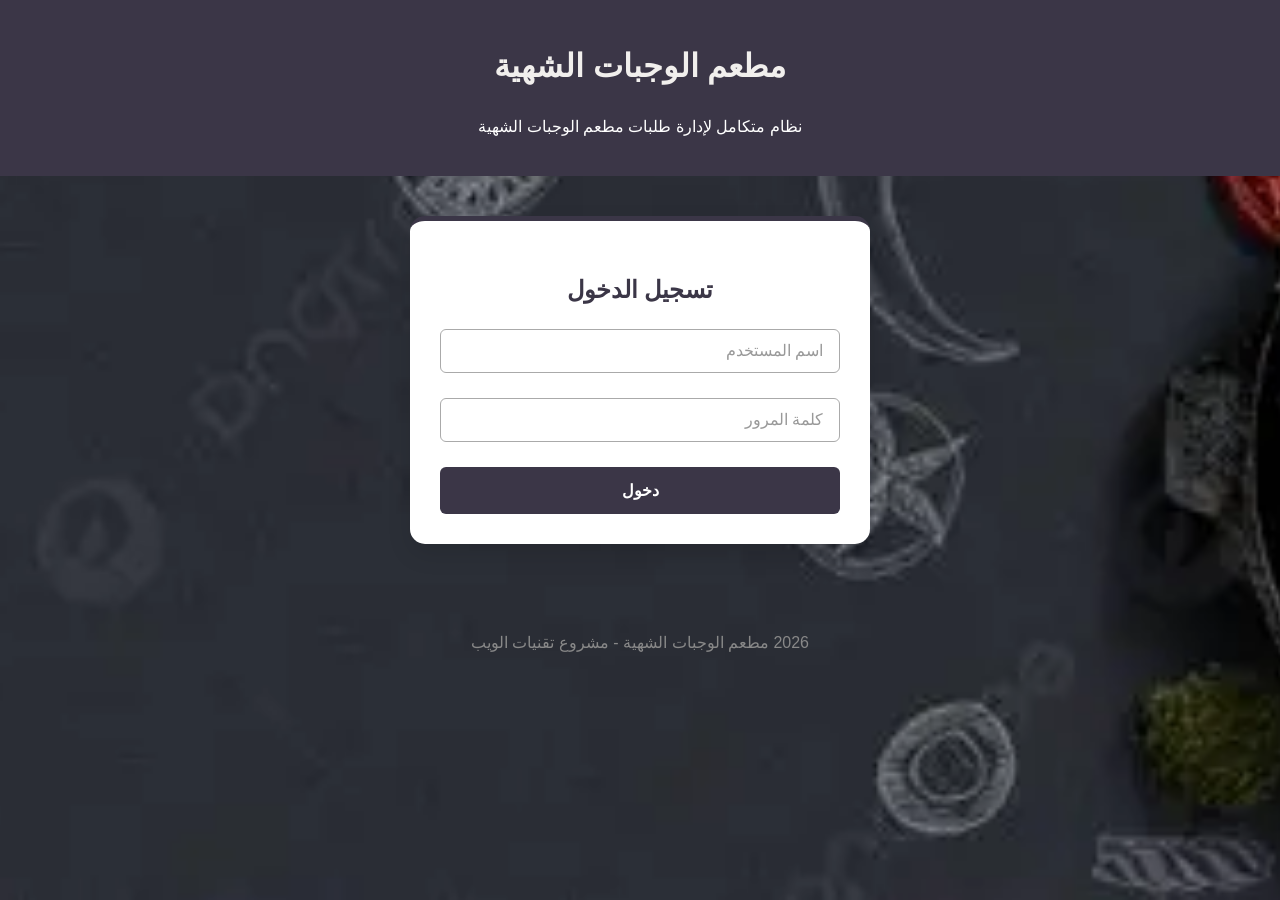
<file: index.html>
<!DOCTYPE html>
<html lang="ar" dir="rtl">
<head>
  <meta charset="UTF-8">
  <title>دخول موقع - مطعم الوجبات الشهية</title>
  <link rel="stylesheet" href="/css/style.css">
</head>
<body>
  <header>
    <h1>مطعم الوجبات الشهية</h1>
    <p class="subtitle">نظام متكامل لإدارة طلبات مطعم الوجبات الشهية</p>
  </header>
  <div class="container">
    <form class="form-card" onsubmit="return login()">
      <h2>تسجيل الدخول</h2>
      <div class="input-group">
        <input type="text" id="user" placeholder=" " required>
        <label for="user">اسم المستخدم</label>
      </div>
      <div class="input-group">
        <input type="password" id="pass" placeholder=" " required>
        <label for="pass">كلمة المرور</label>
      </div>
      <button type="submit" class="btn-block">دخول</button>
    </form>
  </div>
  <footer>
        <p> 2026 مطعم الوجبات الشهية - مشروع تقنيات الويب</p>
  </footer>
  <script>
    function login() {
        window.location.href = "html/home.html";
        return false;
        }
  </script>
</body>
</html>
</file>
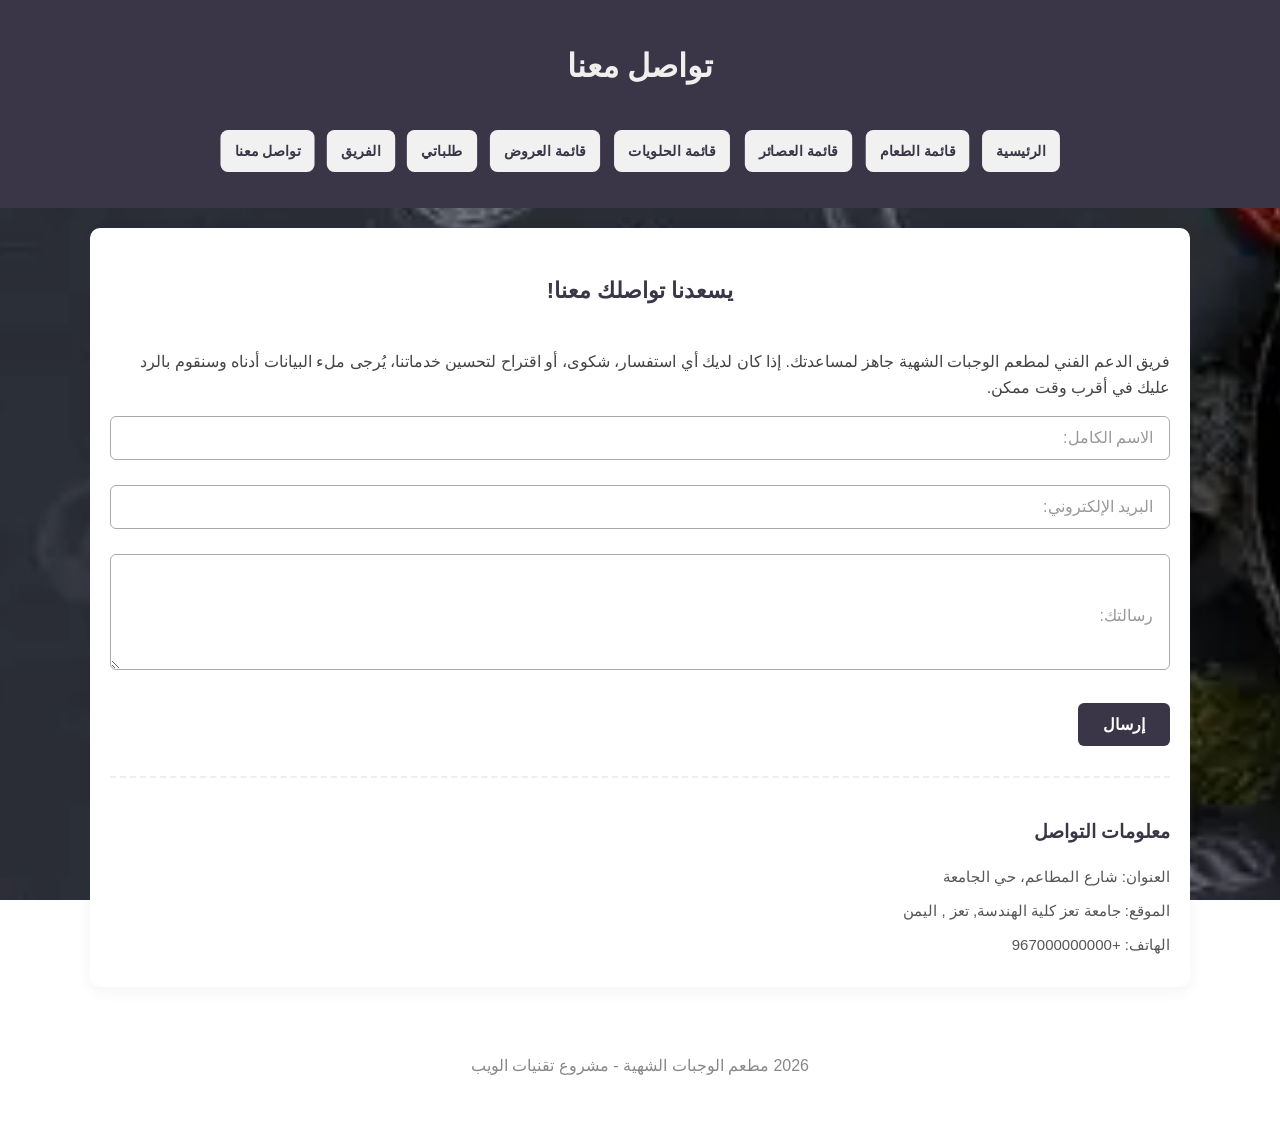
<file: html/contact.html>
<!DOCTYPE html>
<html lang="ar" dir="rtl">
<head>
    <meta charset="UTF-8">
    <meta name="viewport" content="width=device-width, initial-scale=1.0">
    <title>تواصل معنا</title>
    <link rel="stylesheet" href="/css/style.css">
</head>
<body>
    <header>
        <h1>تواصل معنا</h1>
        <nav>
            <ul>
                <li><a href="/html/home.html">الرئيسية</a></li>
                <li><a href="/html/menu.html">قائمة الطعام</a></li>
                <li><a href="/html/juice_menu.html">قائمة العصائر</a></li>
                <li><a href="/html/desserts.html">قائمة الحلويات</a></li>
                <li><a href="/html/offers.html">قائمة العروض</a></li>
                <li><a href="/html/orders.html">طلباتي</a></li>
                <li><a href="/html/team.html">الفريق</a></li>
                <li><a href="/html/contact.html">تواصل معنا</a></li>
            </ul>
        </nav>
    </header>

    <main>
        <form id="contact-form">
            
            <h4>يسعدنا تواصلك معنا!</h4>
            <p>فريق الدعم الفني لمطعم الوجبات الشهية جاهز لمساعدتك. إذا كان لديك أي استفسار، شكوى، أو اقتراح لتحسين خدماتنا، يُرجى ملء البيانات أدناه وسنقوم بالرد عليك في أقرب وقت ممكن.</p>
            
            <div class="input-group">
                <input type="text" id="name" placeholder=" " required>
                <label for="name">الاسم الكامل:</label>
            </div>
            
            <div class="input-group">
                <input type="email" id="email" placeholder=" " required>
                <label for="email">البريد الإلكتروني:</label>
            </div>
            
            <div class="input-group">
                <textarea id="message" rows="5" placeholder=" " required></textarea>
                <label for="message">رسالتك:</label>
            </div>
            
            <button type="submit" onclick="alert('شكراً لتواصلك معنا، تم استلام رسالتك بنجاح!')">إرسال</button>
        </form>
        
        <section id="contact-info">
            <h3>معلومات التواصل</h3>
            <p>العنوان: شارع المطاعم، حي الجامعة</p>
            <p>الموقع: جامعة تعز كلية الهندسة,  تعز ,  اليمن</p>
            <p>الهاتف: +967000000000</p>
        </section>
    </main>

    <footer>
        <p> 2026 مطعم الوجبات الشهية - مشروع تقنيات الويب</p>
    </footer>
</body>
</html>
</file>
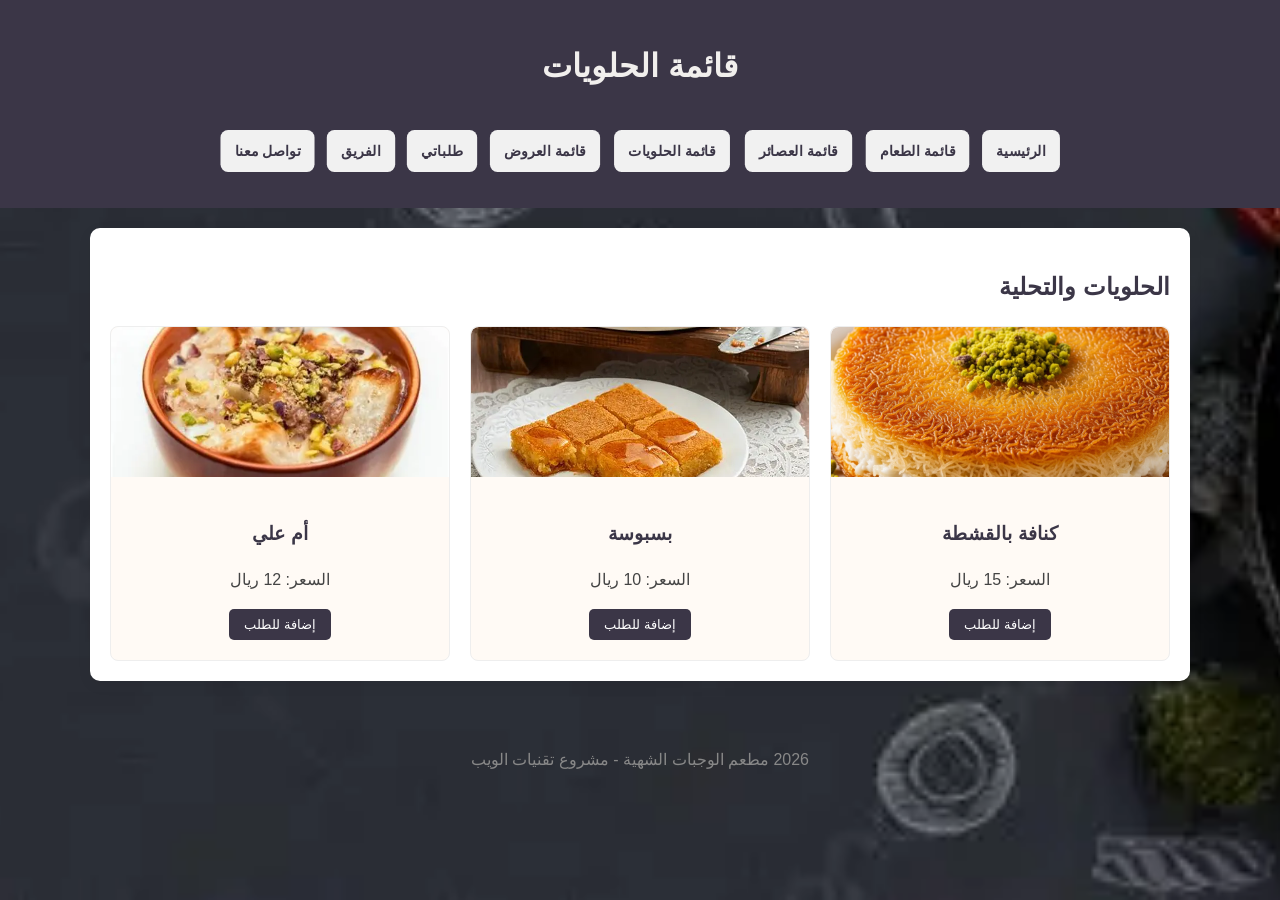
<file: html/desserts.html>
<!DOCTYPE html>
<html lang="ar" dir="rtl">
<head>
    <meta charset="UTF-8">
    <meta name="viewport" content="width=device-width, initial-scale=1.0">
    <title>قائمة الحلويات</title>
    <link rel="stylesheet" href="/css/style.css">
</head>
<body>
    <header>
        <h1>قائمة الحلويات</h1>
        <nav>
            <ul>
                <li><a href="/html/home.html">الرئيسية</a></li>
                <li><a href="/html/menu.html">قائمة الطعام</a></li>
                <li><a href="/html/juice_menu.html">قائمة العصائر</a></li>
                <li><a href="/html/desserts.html">قائمة الحلويات</a></li>
                <li><a href="/html/offers.html">قائمة العروض</a></li>
                <li><a href="/html/orders.html">طلباتي</a></li>
                <li><a href="/html/team.html">الفريق</a></li>
                <li><a href="/html/contact.html">تواصل معنا</a></li>
            </ul>
        </nav>
    </header>
    <main>
        <section>
            <h2>الحلويات والتحلية</h2>
            <div class="menu-items">
                <div class="item">
                    <img src="/images/desserts/كنافة-بالقشطة.jpg" alt="كنافة بالقشطة" class="item-img">
                    <h3>كنافة بالقشطة</h3>
                    <p>السعر: 15 ريال</p>
                    <button class="add-btn" data-name="كنافة بالقشطة" data-price="15">إضافة للطلب</button>
                </div>
                <div class="item">
                    <img src="/images/desserts/basboussa.webp" alt="بسبوسة" class="item-img">
                    <h3>بسبوسة</h3>
                    <p>السعر: 10 ريال</p>
                    <button class="add-btn" data-name="بسبوسة" data-price="10">إضافة للطلب</button>
                </div>
                <div class="item">
                    <img src="/images/desserts/om_ali.webp" alt="أم علي" class="item-img">
                    <h3>أم علي</h3>
                    <p>السعر: 12 ريال</p>
                    <button class="add-btn" data-name="أم علي" data-price="12">إضافة للطلب</button>
                </div>
            </div>
        </section>
    </main>
    <footer>
        <p> 2026 مطعم الوجبات الشهية - مشروع تقنيات الويب</p>
    </footer>
    <script src="/js/script.js"></script>
</body>
</html>
</file>
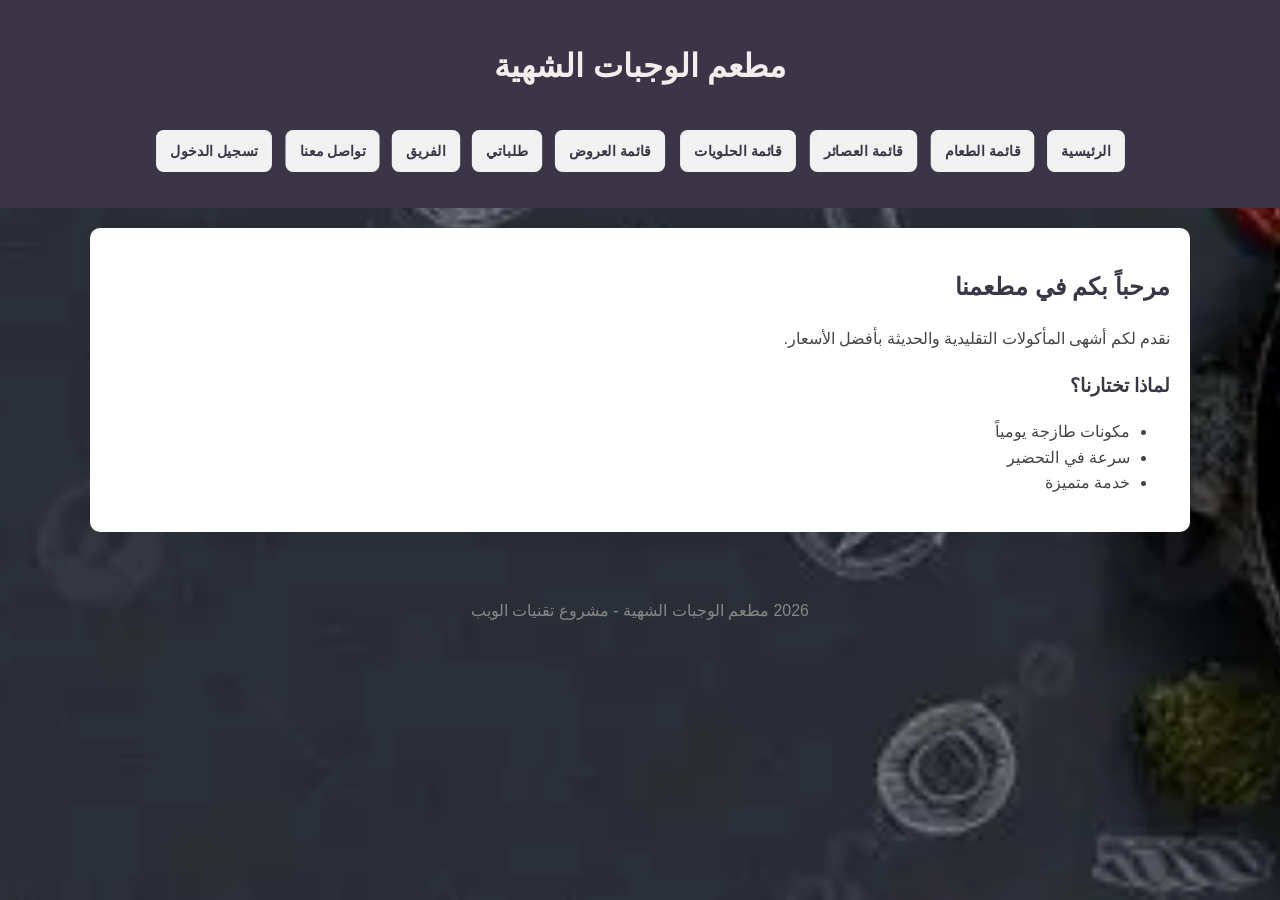
<file: html/home.html>
<!DOCTYPE html>
<html lang="ar" dir="rtl">
<head>
    <meta charset="UTF-8">
    <meta name="viewport" content="width=device-width, initial-scale=1.0">
    <title>مطعم الوجبات الشهية</title>
    <link rel="stylesheet" href="/css/style.css">
</head>
<body>
    <header>
        <h1>مطعم الوجبات الشهية</h1>
        <nav>
            <ul>
                <li><a href="/html/home.html">الرئيسية</a></li>
                <li><a href="/html/menu.html">قائمة الطعام</a></li>
                <li><a href="/html/juice_menu.html">قائمة العصائر</a></li>
                <li><a href="/html/desserts.html">قائمة الحلويات</a></li>
                <li><a href="/html/offers.html">قائمة العروض</a></li>
                <li><a href="/html/orders.html">طلباتي</a></li>
                <li><a href="/html/team.html">الفريق</a></li>
                <li><a href="html/contact.html">تواصل معنا</a></li>
                <li><a href="/index.html">تسجيل الدخول</a></li>
            </ul>
        </nav>
    </header>

    <main>
        <section id="hero">
            <h2>مرحباً بكم في مطعمنا</h2>
            <p>نقدم لكم أشهى المأكولات التقليدية والحديثة بأفضل الأسعار.</p>
        </section>

        <section id="features">
            <h3>لماذا تختارنا؟</h3>
            <ul>
                <li>مكونات طازجة يومياً</li>
                <li>سرعة في التحضير</li>
                <li>خدمة متميزة</li>
            </ul>
        </section>
    </main>

    <footer>
        <p> 2026 مطعم الوجبات الشهية - مشروع تقنيات الويب</p>
    </footer>
</body>
</html>
</file>
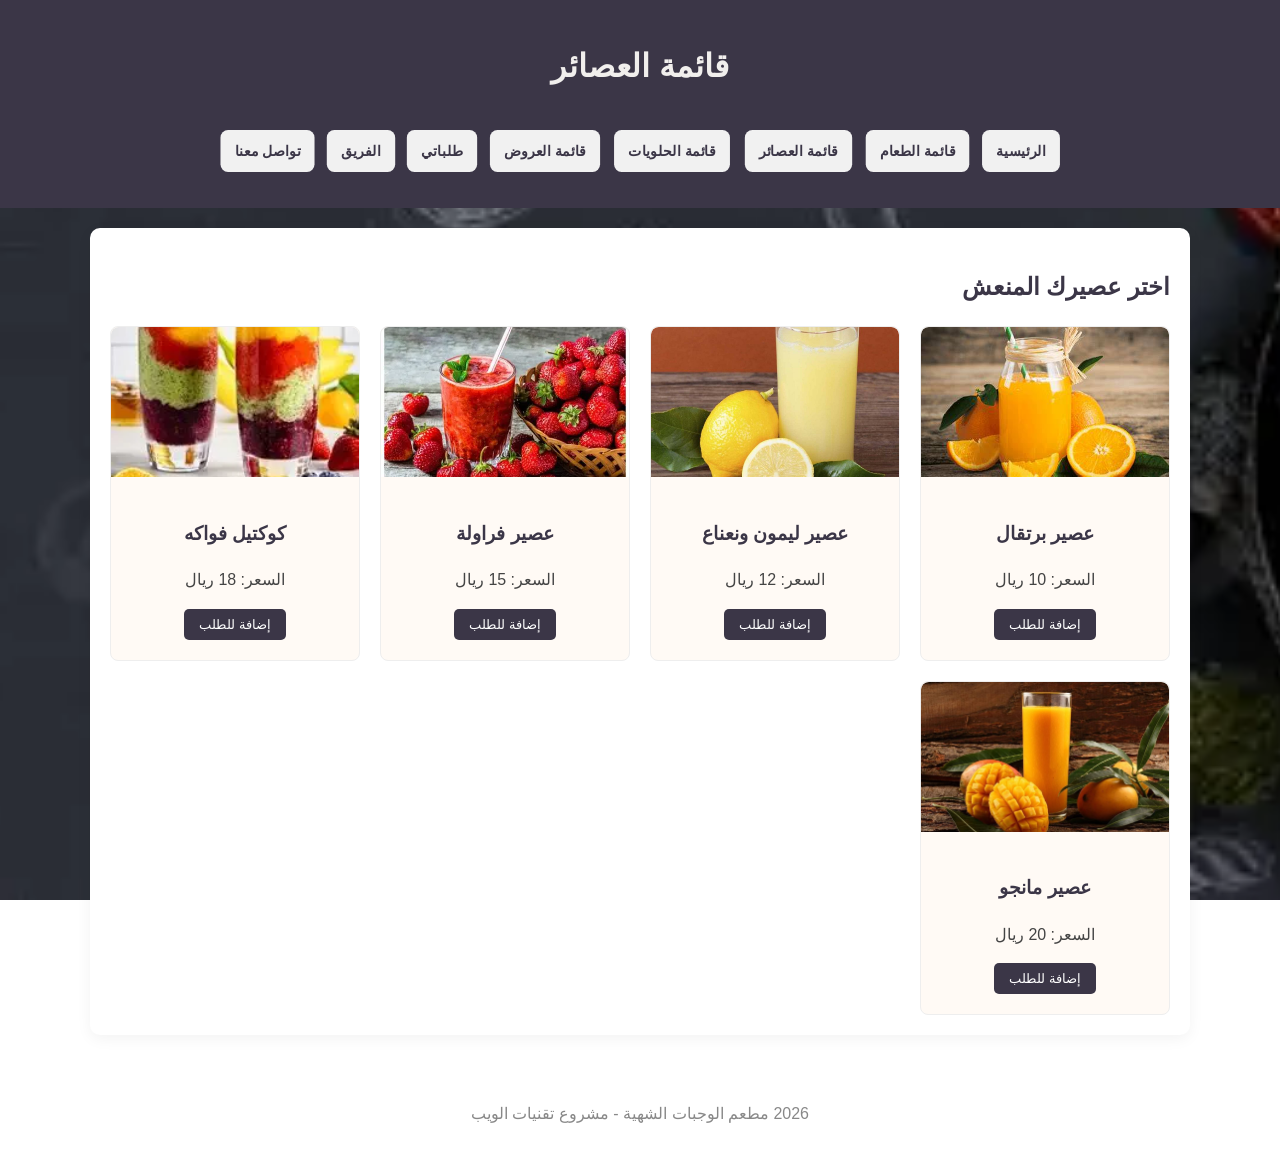
<file: html/juice_menu.html>
<!DOCTYPE html>
<html lang="ar" dir="rtl">
<head>
    <meta charset="UTF-8">
    <meta name="viewport" content="width=device-width, initial-scale=1.0">
    <title>قائمة العصائر</title>
    <link rel="stylesheet" href="/css/style.css">
</head>
<body>
    <header>
        <h1>قائمة العصائر</h1>
        <nav>
            <ul>
                <li><a href="/html/home.html">الرئيسية</a></li>
                <li><a href="/html/menu.html">قائمة الطعام</a></li>
                <li><a href="/html/juice_menu.html">قائمة العصائر</a></li>
                <li><a href="/html/desserts.html">قائمة الحلويات</a></li>
                <li><a href="/html/offers.html">قائمة العروض</a></li>
                <li><a href="/html/orders.html">طلباتي</a></li>
                <li><a href="/html/team.html">الفريق</a></li>
                <li><a href="/html/contact.html">تواصل معنا</a></li>
            </ul>
        </nav>
    </header>

    <main>
        <section id="menu-list">
            <h2>اختر عصيرك المنعش</h2>
            <div class="menu-items">
                <div class="item">
                    <img src="/images/juice/orang-juse.webp" alt="عصير برتقال" class="item-img">
                    <h3>عصير برتقال</h3>
                    <p>السعر: 10 ريال</p>
                    <button class="add-btn" data-name="عصير برتقال" data-price="10">إضافة للطلب</button>
                </div>
                <div class="item">
                    <img src="/images/juice/juice_spot_lemon.webp" alt="عصير ليمون ونعناع" class="item-img">
                    <h3>عصير ليمون ونعناع</h3>
                    <p>السعر: 12 ريال</p>
                    <button class="add-btn" data-name="عصير ليمون ونعناع" data-price="12">إضافة للطلب</button>
                </div>
                <div class="item">
                    <img src="/images/juice/strawberry_juice.webp" alt="عصير فراولة" class="item-img">
                    <h3>عصير فراولة</h3>
                    <p>السعر: 15 ريال</p>
                    <button class="add-btn" data-name="عصير فراولة" data-price="15">إضافة للطلب</button>
                </div>
                <div class="item">
                    <img src="/images/juice/fruit_cocktail.webp" alt="كوكتيل فواكه" class="item-img">
                    <h3>كوكتيل فواكه</h3>
                    <p>السعر: 18 ريال</p>
                    <button class="add-btn" data-name="كوكتيل فواكه" data-price="18">إضافة للطلب</button>
                </div>
                <div class="item">
                    <img src="/images/juice/mango_juice.webp" alt="عصير مانجو" class="item-img">
                    <h3>عصير مانجو</h3>
                    <p>السعر: 20 ريال</p>
                    <button class="add-btn" data-name="عصير مانجو" data-price="20">إضافة للطلب</button>
                </div>
            </div>
        </section>
    </main>

    <footer>
        <p> 2026 مطعم الوجبات الشهية - مشروع تقنيات الويب</p>
    </footer>

    <script src="/js/script.js"></script>
</body>
</html>
</file>
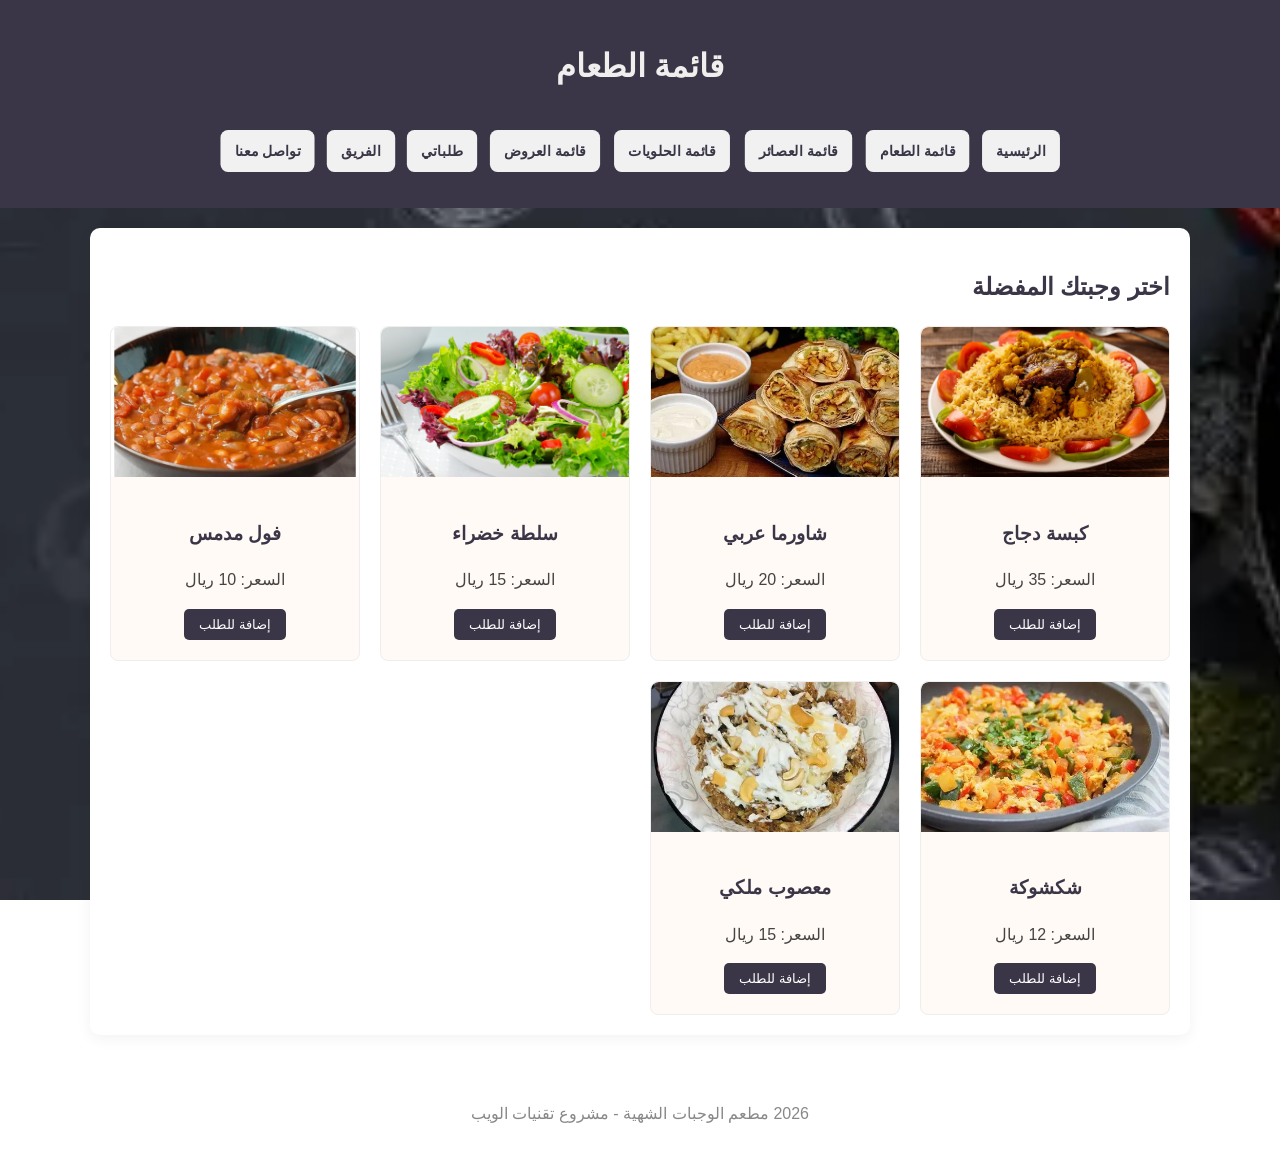
<file: html/menu.html>
<!DOCTYPE html>
<html lang="ar" dir="rtl">
<head>
    <meta charset="UTF-8">
    <meta name="viewport" content="width=device-width, initial-scale=1.0">
    <title>قائمة الطعام</title>
    <link rel="stylesheet" href="/css/style.css">
</head>
<body>
    <header>
        <h1>قائمة الطعام</h1>
        <nav>
            <ul>
                <li><a href="/html/home.html">الرئيسية</a></li>
                <li><a href="/html/menu.html">قائمة الطعام</a></li>
                <li><a href="/html/juice_menu.html">قائمة العصائر</a></li>
                <li><a href="/html/desserts.html">قائمة الحلويات</a></li>
                <li><a href="/html/offers.html">قائمة العروض</a></li>
                <li><a href="/html/orders.html">طلباتي</a></li>
                <li><a href="/html/team.html">الفريق</a></li>
                <li><a href="/html/contact.html">تواصل معنا</a></li>
            </ul>
        </nav>
    </header>

    <main>
        <section id="menu-list">
            <h2>اختر وجبتك المفضلة</h2>
            <div class="menu-items">
                <div class="item">
                    <img src="/images/menu/meat-kabsa.webp" alt="كبسة دجاج" class="item-img">
                    <h3>كبسة دجاج</h3>
                    <p>السعر: 35 ريال</p>
                    <button class="add-btn" data-name="كبسة دجاج" data-price="35">إضافة للطلب</button>
                </div>
                <div class="item">
                    <img src="/images/menu/shawerma-arbian.webp" alt="شاورما عربي" class="item-img">
                    <h3>شاورما عربي</h3>
                    <p>السعر: 20 ريال</p>
                    <button class="add-btn" data-name="شاورما عربي" data-price="20">إضافة للطلب</button>
                </div>
                <div class="item">
                    <img src="/images/menu/salata-khdraa.jfif" alt="سلطة خضراء" class="item-img">
                    <h3>سلطة خضراء</h3>
                    <p>السعر: 15 ريال</p>
                    <button class="add-btn" data-name="سلطة خضراء" data-price="15">إضافة للطلب</button>
                </div>
                <div class="item">
                    <img src="/images/menu/foul_madames.webp" alt="فول مدمس" class="item-img">
                    <h3>فول مدمس</h3>
                    <p>السعر: 10 ريال</p>
                    <button class="add-btn" data-name="فول مدمس" data-price="10">إضافة للطلب</button>
                </div>
                <div class="item">
                    <img src="/images/menu/shakshuka.webp" alt="شكشوكة" class="item-img">
                    <h3>شكشوكة</h3>
                    <p>السعر: 12 ريال</p>
                    <button class="add-btn" data-name="شكشوكة" data-price="12">إضافة للطلب</button>
                </div>
                <div class="item">
                    <img src="/images/menu/royal_turban.webp" alt="معصوب ملكي" class="item-img">
                    <h3>معصوب ملكي</h3>
                    <p>السعر: 15 ريال</p>
                    <button class="add-btn" data-name="معصوب ملكي" data-price="15">إضافة للطلب</button>
                </div>
            </div>
        </section>
    </main>

    <footer>
        <p> 2026 مطعم الوجبات الشهية - مشروع تقنيات الويب</p>
    </footer>

    <script src="/js/script.js"></script>
</body>
</html>
</file>
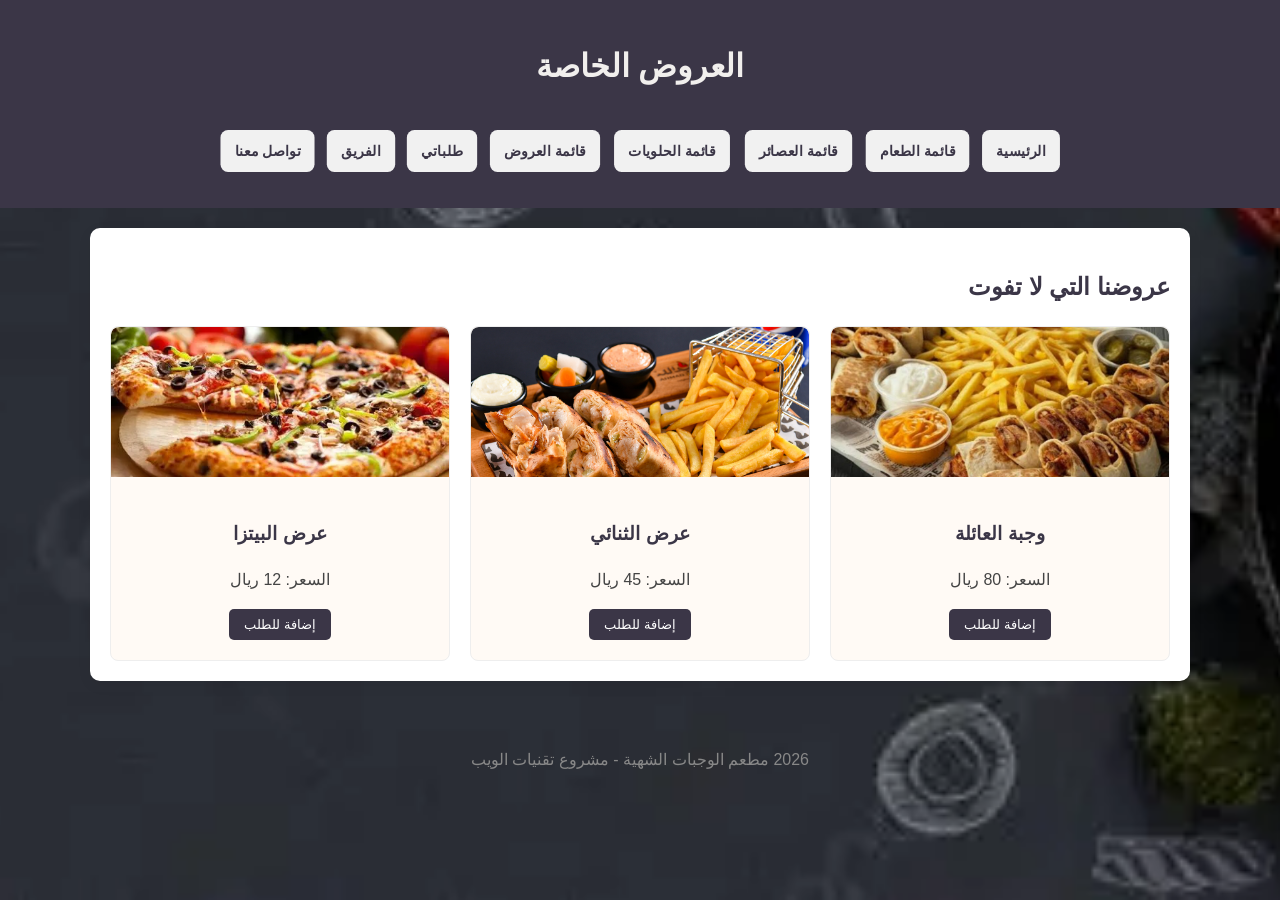
<file: html/offers.html>
<!DOCTYPE html>
<html lang="ar" dir="rtl">
<head>
    <meta charset="UTF-8">
    <meta name="viewport" content="width=device-width, initial-scale=1.0">
    <title>العروض الخاصة</title>
    <link rel="stylesheet" href="/css/style.css">
</head>
<body>
    <header>
        <h1>العروض الخاصة</h1>
        <nav>
            <ul>
                <li><a href="/html/home.html">الرئيسية</a></li>
                <li><a href="/html/menu.html">قائمة الطعام</a></li>
                <li><a href="/html/juice_menu.html">قائمة العصائر</a></li>
                <li><a href="/html/desserts.html">قائمة الحلويات</a></li>
                <li><a href="/html/offers.html">قائمة العروض</a></li>
                <li><a href="/html/orders.html">طلباتي</a></li>
                <li><a href="/html/team.html">الفريق</a></li>
                <li><a href="/html/contact.html">تواصل معنا</a></li>
            </ul>
        </nav>
    </header>
    <main>
        <section id="special-offers">
            <h2>عروضنا التي لا تفوت</h2>
            <div class="menu-items">
                <div class="item">
                    <img src="/images/offers/best-shawarma-restaurants-in-kho.jpg" alt="وجبة الشاورما" class="item-img">
                    <h3>وجبة العائلة</h3>
                    <p>السعر: 80 ريال</p>
                    <button class="add-btn" data-name="وجبة العائلة" data-price="80">إضافة للطلب</button>
                </div>
                <div class="item">
                    <img src="/images/offers/2-for-1-shawarma.jpg" alt="عرض الثنائي" class="item-img">
                    <h3>عرض الثنائي</h3>
                    <p>السعر: 45 ريال</p>
                    <button class="add-btn" data-name="عرض الثنائي" data-price="45">إضافة للطلب</button>
                </div>
                <div class="item">
                    <img src="/images/offers/biza.webp" alt="عرض البيتزا" class="item-img">
                    <h3>عرض البيتزا</h3>
                    <p>السعر: 12 ريال</p>
                    <button class="add-btn" data-name="عرض البيتزا" data-price="12">إضافة للطلب</button>
                </div>
            </div>
        </section>
    </main>
    <footer>
        <p> 2026 مطعم الوجبات الشهية - مشروع تقنيات الويب</p>
    </footer>
    <script src="/js/script.js"></script>
</body>
</html>
</file>
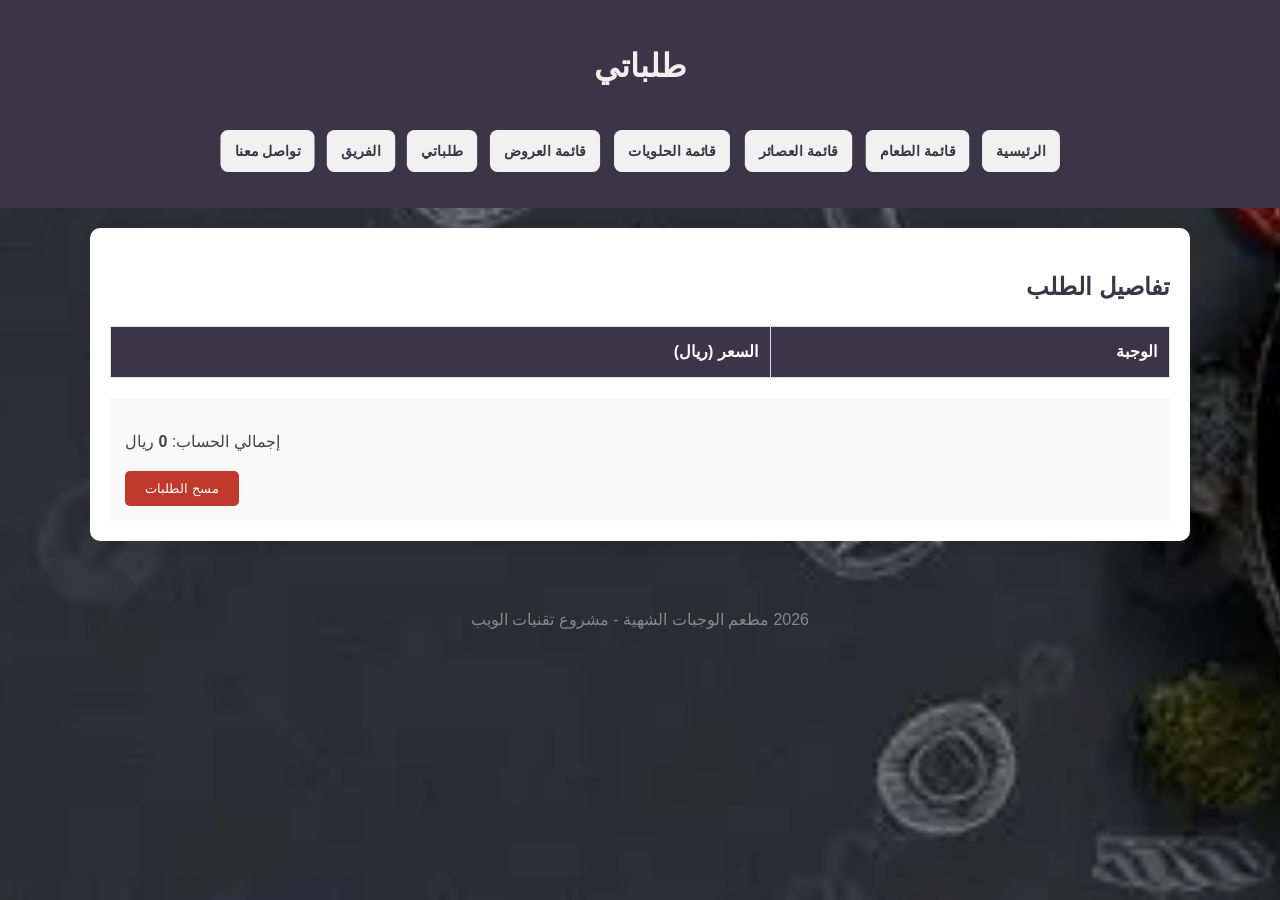
<file: html/orders.html>
<!DOCTYPE html>
<html lang="ar" dir="rtl">
<head>
    <meta charset="UTF-8">
    <meta name="viewport" content="width=device-width, initial-scale=1.0">
    <title>طلباتي</title>
    <link rel="stylesheet" href="/css/style.css">
</head>
<body>
    <header>
        <h1>طلباتي</h1>
        <nav>
            <ul>
                <li><a href="/html/home.html">الرئيسية</a></li>
                <li><a href="/html/menu.html">قائمة الطعام</a></li>
                <li><a href="/html/juice_menu.html">قائمة العصائر</a></li>
                <li><a href="/html/desserts.html">قائمة الحلويات</a></li>
                <li><a href="/html/offers.html">قائمة العروض</a></li>
                <li><a href="/html/orders.html">طلباتي</a></li>
                <li><a href="/html/team.html">الفريق</a></li>
                <li><a href="/html/contact.html">تواصل معنا</a></li>
            </ul>
        </nav>
    </header>

    <main>
        <section id="order-summary">
            <h2>تفاصيل الطلب</h2>
            <table id="order-table">
                <thead>
                    <tr>
                        <th>الوجبة</th>
                        <th>السعر (ريال)</th>
                    </tr>
                </thead>
                <tbody id="order-body">
                </tbody>
            </table>
            <div class="total-section">
                <p>إجمالي الحساب: <strong id="total-price">0</strong> ريال</p>
                <button id="clear-btn">مسح الطلبات</button>
            </div>
        </section>
    </main>

    <footer>
        <p> 2026 مطعم الوجبات الشهية - مشروع تقنيات الويب</p>
    </footer>

    <script src="/js/script.js"></script>
</body>
</html>
</file>
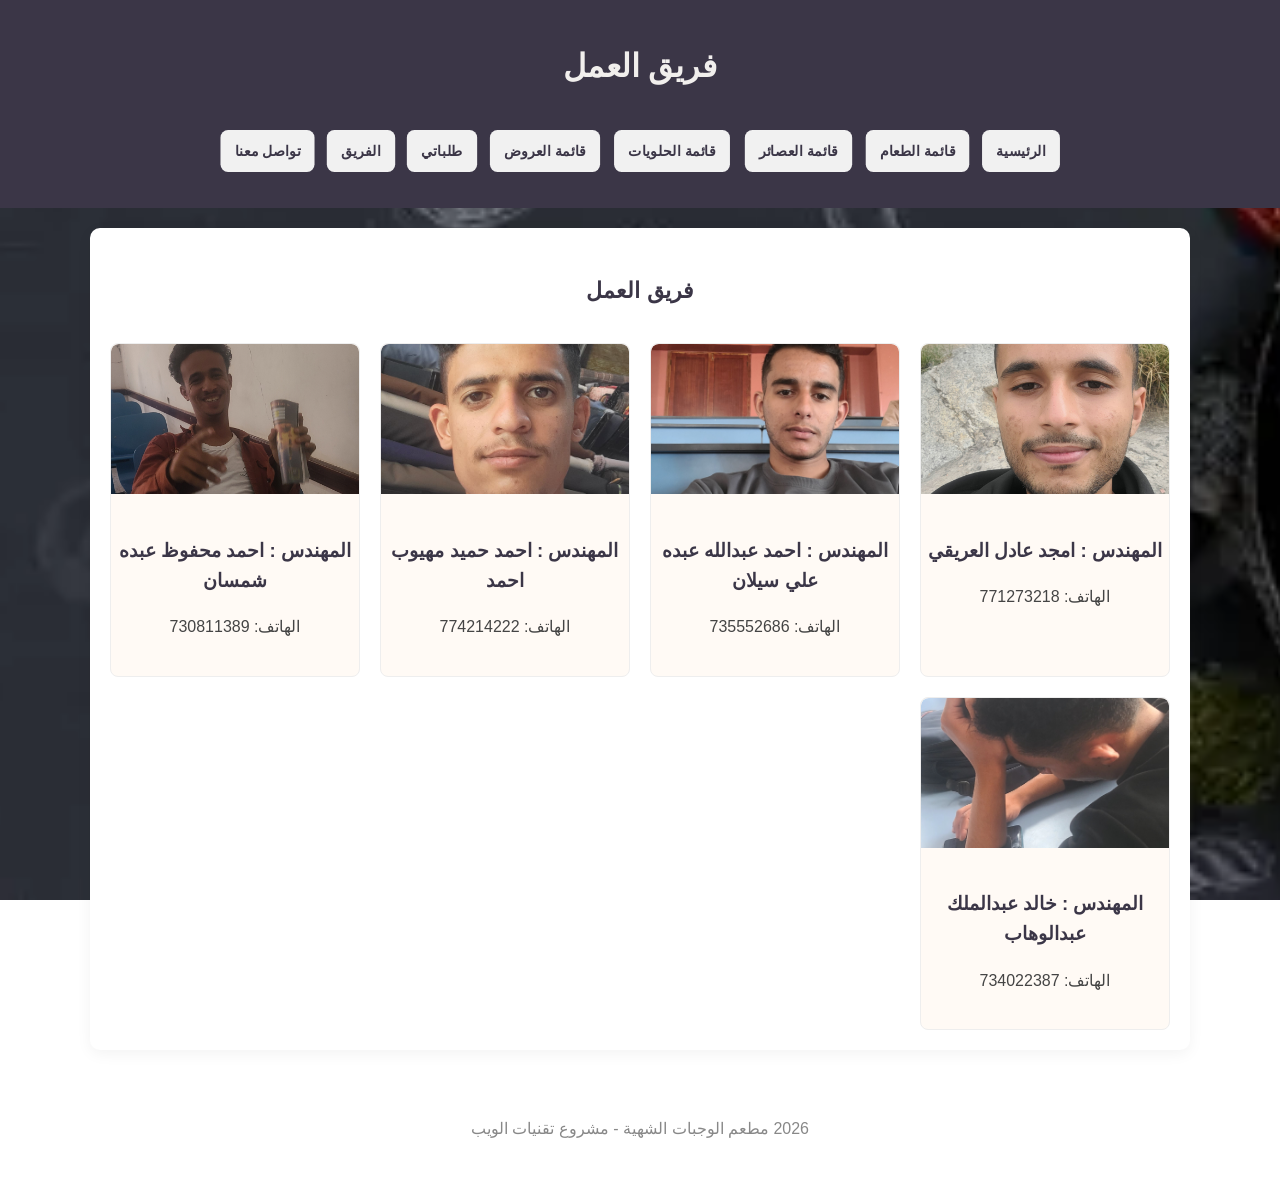
<file: html/team.html>
<!DOCTYPE html>
<html lang="ar" dir="rtl">
<head>
    <meta charset="UTF-8">
    <meta name="viewport" content="width=device-width, initial-scale=1.0">
    <title>فريق العمل</title>
    <link rel="stylesheet" href="/css/style.css">
</head>
<body>
    <header>
        <h1>فريق العمل</h1>
        <nav>
            <ul>
                <li><a href="/html/home.html">الرئيسية</a></li>
                <li><a href="/html/menu.html">قائمة الطعام</a></li>
                <li><a href="/html/juice_menu.html">قائمة العصائر</a></li>
                <li><a href="/html/desserts.html">قائمة الحلويات</a></li>
                <li><a href="/html/offers.html">قائمة العروض</a></li>
                <li><a href="/html/orders.html">طلباتي</a></li>
                <li><a href="/html/team.html">الفريق</a></li>
                <li><a href="/html/contact.html">تواصل معنا</a></li>
            </ul>
        </nav>
    </header>
    <main>
        <section>
            <h4>فريق العمل</h4>
            <div class="menu-items">
                <div class="item">
                    <img src="/images/photo/20260320_085014.jpg" alt="المهندس امجد عادل العريقي" class="item-img">
                    <h3>المهندس : امجد عادل العريقي</h3>
                    <p>الهاتف: 771273218</p>
                </div>
                <div class="item">
                    <img src="/images/photo/٢٠٢٥٠٥١٣_٠٩٤٢٤٣.jpg" alt="المهندس احمد عبدالله عبده علي سيلان" class="item-img">
                    <h3>المهندس : احمد عبدالله عبده علي سيلان</h3>
                    <p>الهاتف: 735552686</p>
                </div>
                <div class="item">
                    <img src="/images/photo/IMG-20260523-WA0005.jpg" alt="المهندس احمد حميد مهيوب احمد" class="item-img">
                    <h3>المهندس : احمد حميد مهيوب احمد</h3>
                    <p>الهاتف: 774214222</p>
                </div>
                <div class="item">
                    <img src="/images/photo/20251101_113532.jpg" alt="المهندس احمد محفوظ عبده شمسان" class="item-img">
                    <h3>المهندس : احمد محفوظ عبده شمسان</h3>
                    <p>الهاتف: 730811389</p>
                </div>
                <div class="item">
                    <img src="/images/photo/Screenshot_20260607_135759_Gallery.jpg" alt="المهندس خالد عبدالملك عبدالوهاب" class="item-img">
                    <h3>المهندس : خالد عبدالملك عبدالوهاب</h3>
                    <p>الهاتف: 734022387</p>
                </div>
            </div>
        </section>
    </main>
    <footer>
        <p> 2026 مطعم الوجبات الشهية - مشروع تقنيات الويب</p>
    </footer>
    <script src="/js/script.js"></script>
</body>
</html>
</file>
<file: css/style.css>
body {
    font-family: 'Segoe UI', Tahoma, Geneva, Verdana, sans-serif;
    margin: 0;
    padding: 0;
    background-image: url("/images/OIP (1).webp");
    background-size: cover;
    background-position: center;
    background-attachment: fixed;
    background-repeat: no-repeat;
    color: #444;
    line-height: 1.6;
}



.container {
    display: flex;
    justify-content: center;
    align-items: center;
    padding: 40px 20px;
}

h1 {
    color: #f1efed;
}

h2, h3 {
    color: #3b3647;
}

h4 {
    border-radius: 12px; 
    padding: 25px;
    margin: 0 0 10px 0; 
    text-align: center; 
    color: #3b3647;
    font-size: 22px;
    font-weight: 700;
}

header {
    background-color: #3b3647;
    color: white;
    padding: 20px 0;
    text-align: center;
}

nav {
    background-color: #3b3647;
    padding: 15px 10px;
    display: flex;
    justify-content: center;
    gap: 15px;
    flex-wrap: wrap;
    position: sticky;
    top: 0;
    z-index: 100;
}

nav ul {
    list-style: none;
    padding: 0;
    margin: 0;
    display: flex;
    flex-wrap: wrap;
    justify-content: center;
    gap: 8px;
    width: 100%;
    max-width: 1100px; 
}

nav ul li {
    display: inline-block;
}

nav button, 
nav ul li a {
    color: #3b3647;      
    background-color: #f1f1f1;  
    padding: 8px 12px;
    border-radius: 8px;
    text-decoration: none;
    font-weight: bold;
    border: none;
    cursor: pointer;
    transition: all 0.3s ease;     
    display: inline-block;     
    transform: scale(0.95);
    font-size: 14px;
    white-space: nowrap;    
}

nav button:hover, 
nav ul li a:hover {
    background-color: #3b3647;
    color: #f1f1f1;
    box-shadow: 0 0 20px #f1f1f1;
    transform: scale(1.02); 
}

main {
    padding: 20px;
    width: 92%;           
    max-width: 1100px;     
    margin: 20px auto;
    background: white;
    border-radius: 10px;
    box-shadow: 0 4px 15px rgba(0, 0, 0, 0.05);
    box-sizing: border-box; 
}

.menu-items {
    display: grid;
    grid-template-columns: repeat(auto-fit, minmax(250px, 1fr));
    gap: 20px;
    justify-content: center;
    width: 100%;
    box-sizing: border-box;
}

.item {
    overflow: hidden;
    border: 1px solid #eee;
    padding: 0 0 20px 0;
    width: 100%;          
    text-align: center;
    border-radius: 8px;
    background-color: #fffaf5;
    box-sizing: border-box;
    margin: 0 auto;       
}

.item-img {
    width: 100%;
    height: 150px;
    object-fit: cover;
    border-radius: 8px 8px 0 0;
    margin-bottom: 15px;
}

.add-btn {
    background-color: #3b3647;
    color: white;
    border: none;
    padding: 8px 15px;
    border-radius: 5px;
    cursor: pointer;

}

table {
    width: 100%;
    border-collapse: collapse;
    margin-top: 20px;
}

table th, table td {
    border: 1px solid #ddd;
    padding: 12px;
    text-align: right;
}

table th {
    background-color: #3b3647;
    color: white;
}

.total-section {
    margin-top: 20px;
    text-align: left;
    padding: 15px;
    background-color: #f9f9f9;
}

#clear-btn {
    background-color: #c0392b;
    color: white;
    border: none;
    padding: 10px 20px;
    border-radius: 5px;
    cursor: pointer;
}

.form-card {
    background: white;
    padding: 30px;
    border-radius: 15px;
    border-top: 5px solid #3b3647;
    width: 100%;
    max-width: 400px;
    box-shadow: 0 10px 25px rgba(0, 0, 0, 0.1);
}

.form-card h2,
.form-card h3 {
    text-align: center;
    color: #3b3647;
    margin-bottom: 20px;
}

.input-group {
    position: relative;
    margin-bottom: 25px;
    text-align: right;
}

.input-group label {
    position: absolute;
    right: 12px;
    top: 50%; 
    transform: translateY(-50%);
    background: white;
    padding: 0 5px;
    color: #999;
    font-size: 16px;
    transition: 0.2s ease;
    pointer-events: none;
    z-index: 2;
}

.input-group input, 
.input-group textarea {
    width: 100%;
    padding: 12px;
    border: 1px solid #aaa;
    border-radius: 6px;
    background: transparent;
    outline: none;
    font-size: 16px;
    box-sizing: border-box; 
    font-family: inherit;
    transition: border-color 0.2s ease;
}

.input-group textarea {
    resize: vertical; 
}

.input-group input:focus,
.input-group textarea:focus {
    border-color: #3b3647;
    border-width: 2px;
}

.input-group input:focus + label,
.input-group input:not(:placeholder-shown) + label,
.input-group textarea:focus + label,
.input-group textarea:not(:placeholder-shown) + label {
    top: 0%;
    transform: translateY(-50%) scale(0.85);
    color: #3b3647;
    font-weight: bold;
}

/* الأزرار داخل النماذج */
#contact-form button[type="submit"],
.btn-block {
    background-color: #3b3647;
    color: white;
    border: none;
    padding: 12px 25px;
    font-size: 16px;
    font-weight: bold;
    border-radius: 6px;
    cursor: pointer;
    width: 100%; 
    transition: background 0.3s ease;
}

.btn-block {
    padding: 14px;
}

#contact-info {
    border-top: 2px dashed #eee; 
    padding-top: 20px;
    margin-top: 30px;
    text-align: right;
}

#contact-info p {
    margin: 10px 0;
    font-size: 15px;
    color: #555;
}
footer {
    text-align: center;
    padding: 30px;
    color: #888;
}
@media screen and (min-width: 601px) {
    #contact-form button[type="submit"] {
        width: auto; 
    }
    nav button, 
    nav ul li a {
        padding: 10px 15px; 
        font-size: 15px;
    }
}

@media screen and (min-width: 769px) {
    main {
        width: 95%; 
    }
}
</file>
